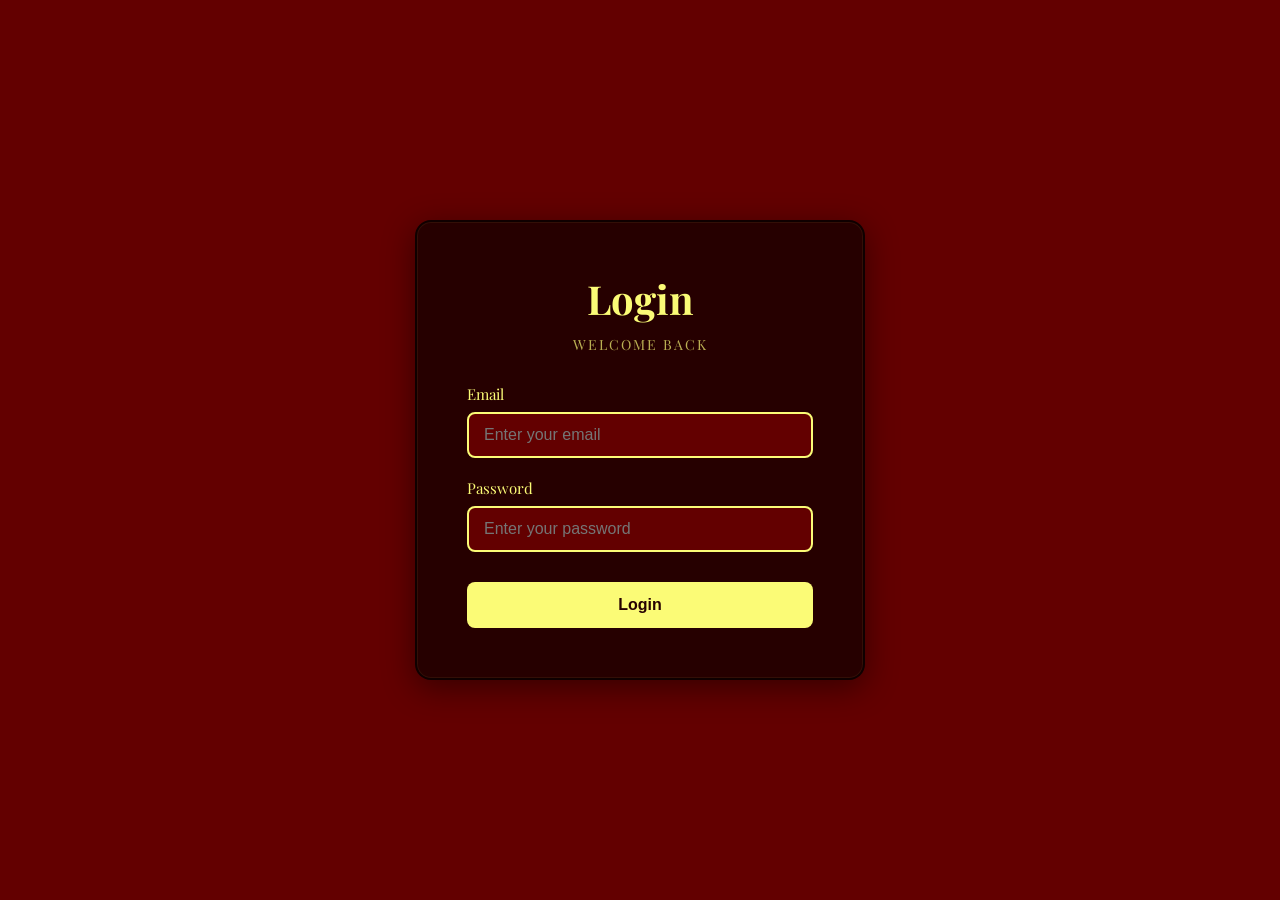
<file: index.html>
<!DOCTYPE html>
<html lang="en">
<head>
    <meta charset="UTF-8">
    <meta name="viewport" content="width=device-width, initial-scale=1.0">
    <title>Login - Elena Clorafel</title>

    <link rel="preconnect" href="https://fonts.googleapis.com">
    <link rel="preconnect" href="https://fonts.gstatic.com" crossorigin>
    <link href="https://fonts.googleapis.com/css2?family=Playfair+Display:wght@400;500;600;700&display=swap" rel="stylesheet">

    <style>

        *{
            margin:0;
            padding:0;
            box-sizing:border-box;
        }

        body{
            min-height:100vh;
            display:flex;
            justify-content:center;
            align-items:center;
            background:rgb(99,0,0);
            font-family:"Playfair Display", serif;
            padding:20px;
        }

        .login-card{
            background:rgb(38,0,0);
            color:rgb(251,251,118);
            width:100%;
            max-width:450px;
            padding:50px;
            border-radius:16px;
            text-align:center;
            border:2px solid rgba(0,0,0,.6);

            box-shadow:
                0 8px 32px rgba(0,0,0,.45),
                0 0 0 1px rgba(251,251,118,.06) inset;
        }

        .login-card h1{
            margin-bottom:10px;
            font-size:40px;
        }

        .subtitle{
            margin-bottom:30px;
            font-size:14px;
            letter-spacing:2px;
            color:rgba(251,251,118,.7);
        }

        .input-group{
            text-align:left;
            margin-bottom:20px;
        }

        .input-group label{
            display:block;
            margin-bottom:8px;
            font-size:15px;
            color:rgb(251,251,118);
        }

        .input-group input{
            width:100%;
            padding:12px 15px;
            border-radius:8px;
            border:2px solid rgb(251,251,118);
            background:rgb(99,0,0);
            color:white;
            font-size:16px;
        }

        .input-group input:focus{
            outline:none;
            box-shadow:0 0 10px rgba(251,251,118,.4);
        }

        .login-btn{
            width:100%;
            padding:14px;
            border:none;
            border-radius:8px;
            background:rgb(251,251,118);
            color:rgb(38,0,0);
            font-size:16px;
            font-weight:bold;
            cursor:pointer;
            transition:.3s;
            margin-top:10px;
        }

        .login-btn:hover{
            background:white;
            transform:translateY(-2px);
        }

        .error{
            color:rgb(251,251,118);
            margin-top:15px;
            font-size:14px;
        }

        .success{
            color:#90ee90;
            margin-top:15px;
            font-size:14px;
        }

        @media (max-width:768px){

            .login-card{
                padding:35px 25px;
            }

            .login-card h1{
                font-size:32px;
            }
        }

    </style>
</head>
<body>

    <div class="login-card">

        <h1>Login</h1>
        <p class="subtitle">WELCOME BACK</p>

        <form id="loginForm">

            <div class="input-group">
                <label for="email">Email</label>
                <input
                    type="email"
                    id="email"
                    placeholder="Enter your email"
                    required
                >
            </div>

            <div class="input-group">
                <label for="password">Password</label>
                <input
                    type="password"
                    id="password"
                    placeholder="Enter your password"
                    minlength="8"
                    required
                >
            </div>

            <button type="submit" class="login-btn">
                Login
            </button>

            <p id="message"></p>

        </form>

    </div>

    <script>

        document.getElementById("loginForm")
        .addEventListener("submit", function(e){

            e.preventDefault();

            const email =
            document.getElementById("email").value.trim();

            const password =
            document.getElementById("password").value;

            const message =
            document.getElementById("message");

            const emailPattern =
            /^[^\s@]+@[^\s@]+\.[^\s@]+$/;

            if(!emailPattern.test(email)){
                message.className = "error";
                message.textContent =
                "Please enter a valid email address.";
                return;
            }

            if(password.length < 8){
                message.className = "error";
                message.textContent =
                "Password must be at least 8 characters long.";
                return;
            }

            message.className = "success";
            window.location.href = "Integ.html";
        });

    </script>

</body>
</html>
</file>
